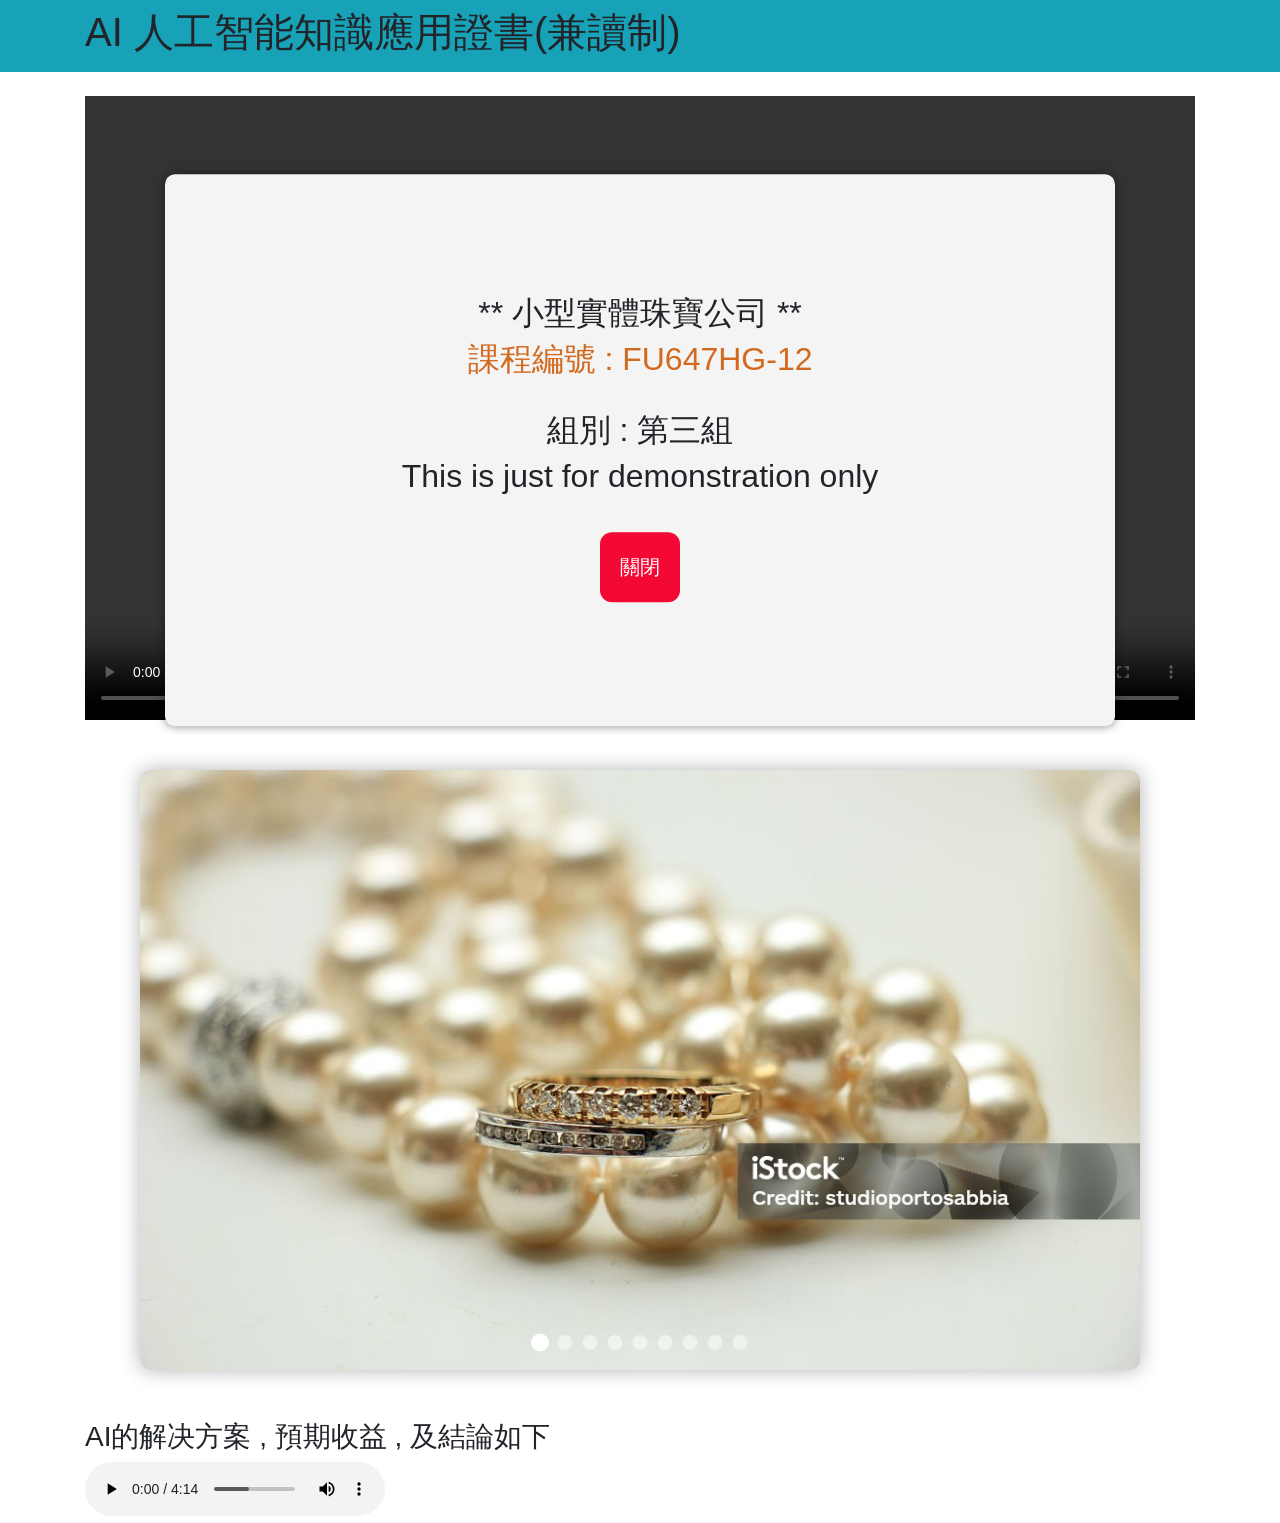
<file: assign.html>
<!DOCTYPE html>
<html lang="zh-Hant">
<head>
    <meta charset="UTF-8">
    <meta name="viewport" content="width=device-width, initial-scale=1.0">
    <title>人工智能知識應用證書</title>

    
    <link rel = "stylesheet" href = "style.css">
    <link rel="stylesheet" href="https://cdn.jsdelivr.net/npm/bootstrap@4.6.2/dist/css/bootstrap.min.css" integrity="sha384-xOolHFLEh07PJGoPkLv1IbcEPTNtaed2xpHsD9ESMhqIYd0nLMwNLD69Npy4HI+N" crossorigin="anonymous">
</head>
<body>
    <!-- Navbar -->
 <nav class="navbar navbar-expand-lg navbar-dark bg-info sticky-top">
    <div class="container">
     
      <h1>AI 人工智能知識應用證書(兼讀制)</h1>
      
      <div class="collapse navbar-collapse" id="navbarNavAltMarkup">
      </div>
    </div>
  </nav>

    
    <br>
    <div class="container">

    <div class="embed-responsive embed-responsive-16by9">
        <video class="embed-responsive-item" controls>
            <source src="young speaker.mp4" type="video/mp4" />
        </video>
    </div>
</div>
   <!-- <button onclick="showPopup()">顯示彈出窗口</button> -->

    <div class="overlay" id="overlay"></div>
    <div class="popup" id="popup">

        <h2>** 小型實體珠寶公司 **</h2>
        <h2 id="nos">課程編號 : FU647HG-12</h2>
        <br>
        <h2>組別 : 第三組</h2>
        <h2>This is just for demonstration only</h2>
        <br>

        <button class="close-btn"  onclick="closePopup()">關閉</button>
   </div>
  
    <div class="carousel-container">
        
        <div class="carousel-slide">
            
            
            
            <img src="photos/1.jpg" class="carousel-image" alt="Image 1">
            <img src="photos/2.jpg" class="carousel-image" alt="Image 2">
            <img src="photos/3.jpg" class="carousel-image" alt="Image 3">
            <img src="photos/4.jpg" class="carousel-image" alt="Image 4">
            <img src="photos/5.jpg" class="carousel-image" alt="Image 5">
            <img src="photos/6.jpg" class="carousel-image" alt="Image 6">
            <img src="photos/7.jpg" class="carousel-image" alt="Image 7">
            <img src="photos/8.jpg" class="carousel-image" alt="Image 8">
            <img src="photos/9.jpg" class="carousel-image" alt="Image 9">
            
            
        </div>
    
       
        
        <div class="indicator-container"></div>
        
    </div>
    <div class="container">
        <h3>AI的解决方案 , 預期收益 , 及結論如下</h3>
    <audio controls>
        <source src="speaker1.mp3" type="audio/mpeg" />
      </audio>
</div>
    <script src = "java.js"></script>
    <script src="https://cdn.jsdelivr.net/npm/jquery@3.5.1/dist/jquery.slim.min.js" integrity="sha384-DfXdz2htPH0lsSSs5nCTpuj/zy4C+OGpamoFVy38MVBnE+IbbVYUew+OrCXaRkfj" crossorigin="anonymous"></script>
    <script src="https://cdn.jsdelivr.net/npm/popper.js@1.16.1/dist/umd/popper.min.js" integrity="sha384-9/reFTGAW83EW2RDu2S0VKaIzap3H66lZH81PoYlFhbGU+6BZp6G7niu735Sk7lN" crossorigin="anonymous"></script>
    <script src="https://cdn.jsdelivr.net/npm/bootstrap@4.6.2/dist/js/bootstrap.min.js" integrity="sha384-+sLIOodYLS7CIrQpBjl+C7nPvqq+FbNUBDunl/OZv93DB7Ln/533i8e/mZXLi/P+" crossorigin="anonymous"></script>   

</body>
</html>
</file>
<file: style.css>
* {
    margin: 0;
    padding: 0;
    box-sizing: border-box;
}

.carousel-container {
    width: 80%;
    max-width: 1000px;
    margin: 50px auto;
    position: relative;
    overflow: hidden;
    border-radius: 10px;
    box-shadow: 0 0 20px rgba(0,0,0,0.3);
}

.carousel-slide {
    display: flex;
    height: 600px;
    transition: transform 0.5s ease-in-out;
}

.carousel-image {
    min-width: 100%;
    object-fit: cover;
}

.carousel-btn {
    position: absolute;
    top: 50%;
    transform: translateY(-50%);
    background: rgba(0,0,0,0.5);
    color: white;
    padding: 15px;
    border: none;
    cursor: pointer;
    font-size: 24px;
    transition: 0.3s;
}

.carousel-btn:hover {
    background: rgba(0,0,0,0.8);
}

#prevBtn {
    left: 0;
    border-radius: 0 10px 10px 0;
}

#nextBtn {
    right: 0;
    border-radius: 10px 0 0 10px;
}

.indicator-container {
    position: absolute;
    bottom: 20px;
    left: 50%;
    transform: translateX(-50%);
    display: flex;
    gap: 10px;
}

.indicator {
    width: 15px;
    height: 15px;
    border-radius: 50%;
    background: rgba(255,255,255,0.5);
    cursor: pointer;
    transition: 0.3s;
}

.indicator.active {
    background: rgba(255,255,255,1);
    transform: scale(1.2);
}


#nos{
    color:chocolate
}

h1{
    text-align: center;
}

.popup-wrapper{
    background: rgb(0,0,0,0.7);
    position: fixed;
    top: 0;
    left: 0;
    width: 100%;
    height: 100%;
}
.popup{
    border-radius: 10px;
    text-align: center;
    position: fixed;
    left: 50%;
    top: 50%;
    transform: translate(-50%, -50%);
    width: 950px;
    padding: 120px;
    background-color: rgb(244, 244, 244);
    box-shadow: 0 0 10px rgba(0, 10, 3, 0.5);
    z-index: 1000;
    
    
}


.popup input{
    font-size: 22px;
}

.popup-close{
    position: absolute;
    right:20px;
    top: 15px;
    font-size: 20px;
    color: black;
    font-weight: bold;
    cursor:pointer;
    
}
.popup button{
    cursor: pointer;
    
}

.close-btn {
    background-color: #f40934; /* Green */
    border: none;
    border-radius: 12px;
    color: white;
    padding: 20px;
    text-align: center;
    text-decoration: none;
    display: inline-block;
    font-size: 20px;
    margin: 4px 2px;
    cursor: pointer;
  }

.hide{
  display: none;

}
</file>
